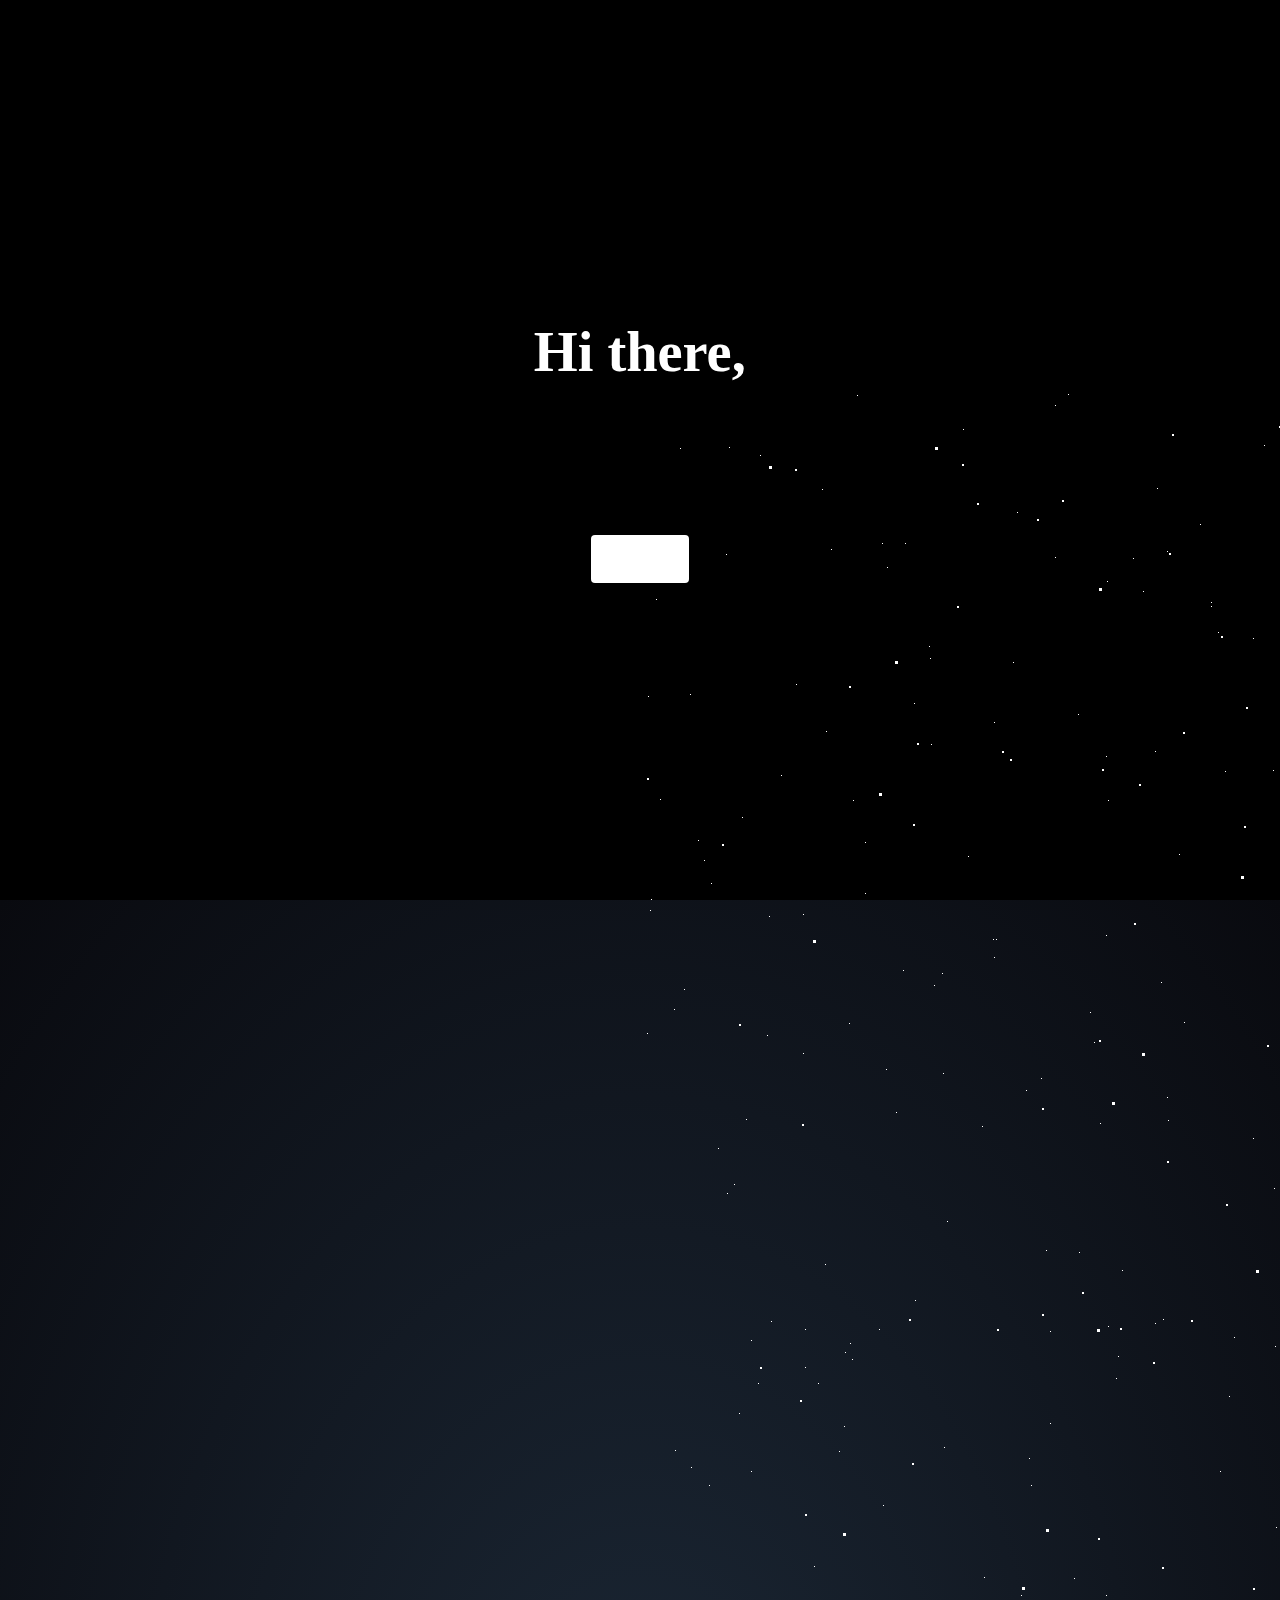
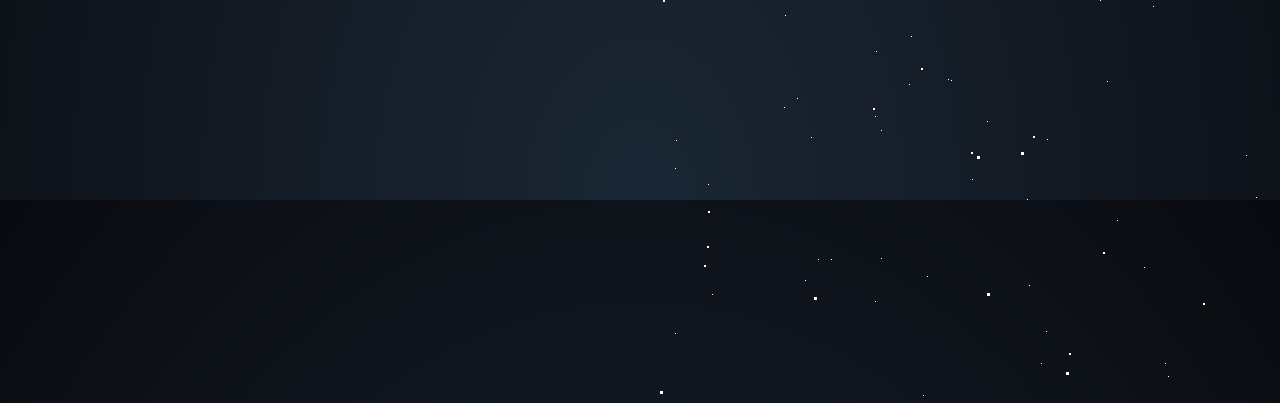
<file: index.html>
<!DOCTYPE html>
<html>
    <head> 
        <link rel ="stylesheet" type= "text/css" href="styles.css">
        <link rel ="stylesheet" href = "https://cdnjs.cloudflare.com/ajax/libs/animate.css/4.1.1/animate.min.css">
        <title>
            Mike's Website
        </title> 
        <meta charset="UTF-8">
        <meta name="description" content="All about me">
        <meta name="author" content="Mike Kim">
        <meta name="viewport" content="width=device-width, initial-scale=1.0">
    </head>
    <body>
     
        <h1> Hi there, </h1>
        <section class="wrapper">
            <div id="stars"></div>
            <div id="stars2"></div>
            <div id="stars3"></div>
        </section>
        <div>
            <span class="welcome">Welcome&nbsp</span>
            <span class="welcome">to&nbsp</span>
            <span class="welcome">my&nbsp</span>
            <span class="welcome">website</span>
        </div>

        <div class = "container" >
            <a class = "buttons" href="about.html">
                <div class = "enter-site"> Enter </div>
            </a>
        </div>
    </body>




</html>
</file>
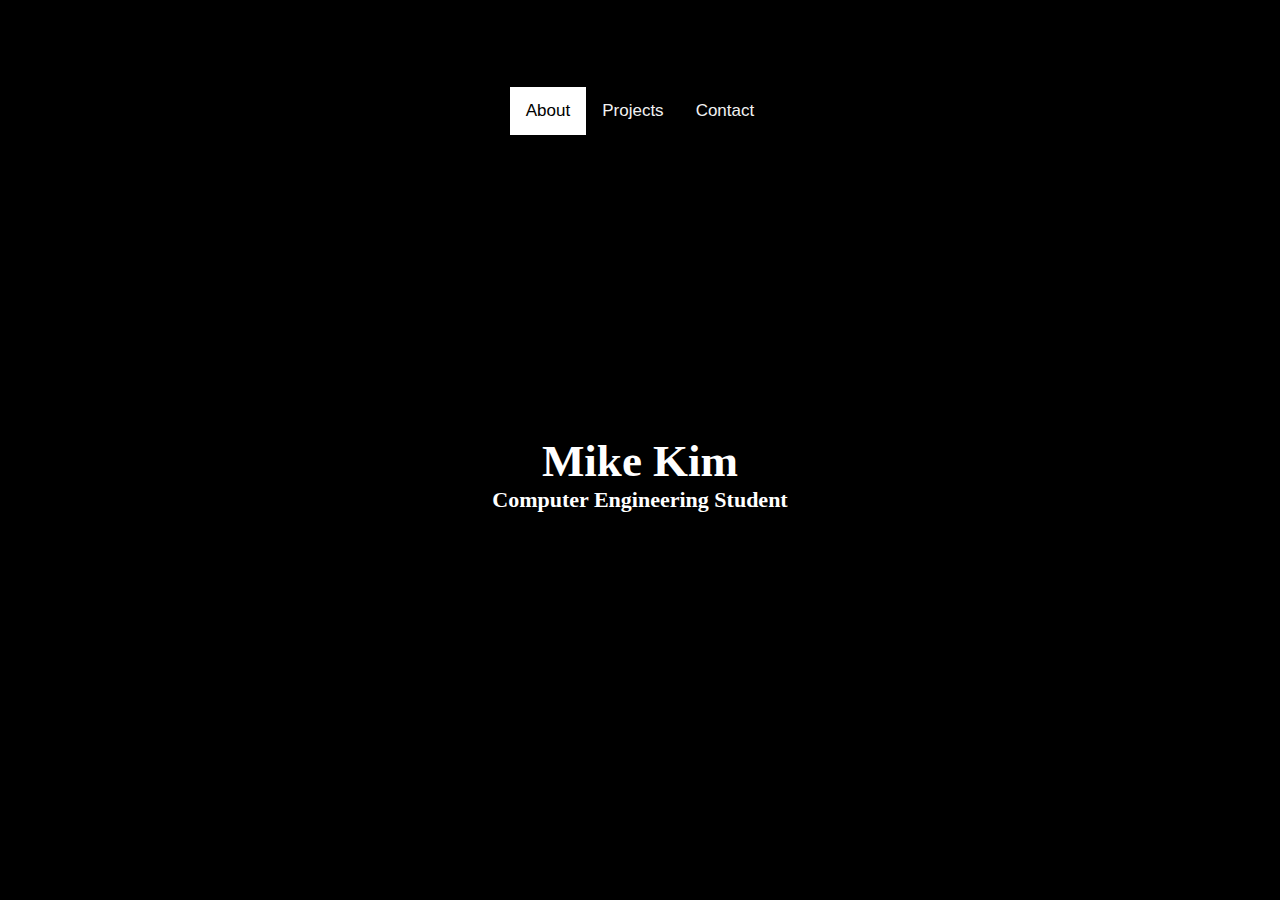
<file: about.html>
<!DOCTYPE html>
<html>
    <head> 
        <link rel ="stylesheet" type= "text/css" href="styles2.css">
        <link rel ="stylesheet" href = "https://cdnjs.cloudflare.com/ajax/libs/animate.css/4.1.1/animate.min.css">
        <title>
            Mike's Website
        </title> 
        <meta charset="UTF-8">
        <meta name="description" content="All about me">
        <meta name="author" content="Mike Kim">
        <meta name="viewport" content="width=device-width, initial-scale=1.0">
    </head>
    <body>
        <div class="topnav">
            <a class="active" href="#home">About</a>
            <a href="#contact">Projects</a>
            <a href="#contact">Contact</a>

          </div>

        <div class="container"> 
            <h1> Mike Kim </h1>
            <h2> Computer Engineering Student </h2>
            <script type="text/javascript">
                console.log('%cAbout me!', '')
            </script>
        </div>
    </body>
</html>
</file>
<file: styles.css>
@import url("https://fonts.googleapis.com/css?family=Montserrat&display=swap");

* {
  padding: 0;
  margin: 0;
}



body {
  height: 100vh;
  display: flex;
  flex-direction: column;
  justify-content: center;
  align-items: center;
  background-color: black;
}

h1 {
  font-family: "Montserrat Medium";
  max-width: 40ch;
  text-align: center;
  transform: scale(0.94);
  animation: scale 3s forwards cubic-bezier(0.5, 1, 0.89, 1);
  color: white;
  font-size: 60px;
}
@keyframes scale {
  100% {
    transform: scale(1);
  }
}

.welcome {
  display: inline-block;
  font-family: "Montserrat Medium";
  color: white;
  opacity: 0;
  filter: blur(4px);
  font-size: 36px;
  padding-left: auto;
  justify-content: space-evenly;

  text-align: center;
}

span:nth-child(1) {
  animation: fade-in 0.8s 0.1s forwards cubic-bezier(0.11, 0, 0.5, 0);
}

span:nth-child(2) {
  animation: fade-in 0.8s 0.2s forwards cubic-bezier(0.11, 0, 0.5, 0);
}

span:nth-child(3) {
  animation: fade-in 0.8s 0.3s forwards cubic-bezier(0.11, 0, 0.5, 0);
}

span:nth-child(4) {
  animation: fade-in 0.8s 0.4s forwards cubic-bezier(0.11, 0, 0.5, 0);
}

span:nth-child(5) {
    animation: fade-in 0.8s 0.5s forwards cubic-bezier(0.11, 0, 0.5, 0);
}
  
  span:nth-child(6) {
    animation: fade-in 0.8s 0.6s forwards cubic-bezier(0.11, 0, 0.5, 0);
}

.container{ 
  display: flex;
  flex-direction: row;
  justify-content: space-evenly;
  align-items: center;
  text-align: center;
}

.buttons {
/*   background-color: #ffffff;  */
  border: none;
  padding: 15px 32px;
  text-align: center;
  text-decoration: none;
  display: inline-block;
  margin-top: 100px;
  border-radius: 4px; 
  box-shadow: inset 300px 0 0 0 #ffffff;
  transition: ease-out 0.3s;
  font-size: 2rem;
  animation: backInLeft;
  animation-duration: 2s;
}

.buttons:hover{
  box-shadow: inset 300px 0 0 0 #5900ff;
}

.enter-site{
  opacity: 0;
  animation: fade-in 1.6s 0.1s forwards cubic-bezier(0.11, 0, 0.5, 0);
  color: rgb(0, 0, 0);
  font-size: 16px;
  font-family: "Montserrat Medium";
}

@keyframes fade-in {
  100% {
    opacity: 1;
    filter: blur(0);
  }
}



html {
  height: 100%;
  overflow: hidden;
  background: radial-gradient(ellipse at bottom, #1b2735 0%,#090a0f 100%);
}

#title {
  position: absolute;
  top: 50%;
  left: 0;
  right: 0;
  color: #fff;
  text-align: center;
  font-family: Lato;
  font-weight: 300;
  font-size: 50px;
  letter-spacing: 10px;
  margin-top: -60px;
  padding-left: 10px;
}

#title span {
  background: -webkit-linear-gradient(white, #38495a);
  -webkit-background-clip: text;
  -webkit-text-fill-color: transparent;
}

#stars {
  width: 1px;
  height: 1px;
  background: transparent;
  animation: animStar 50s linear infinite;
  box-shadow: 779px 1331px #fff, 324px 42px #fff, 303px 586px #fff,
  1312px 276px #fff, 451px 625px #fff, 521px 1931px #fff, 1087px 1871px #fff,
  36px 1546px #fff, 132px 934px #fff, 1698px 901px #fff, 1418px 664px #fff,
  1448px 1157px #fff, 1084px 232px #fff, 347px 1776px #fff, 1722px 243px #fff,
  1629px 835px #fff, 479px 969px #fff, 1231px 960px #fff, 586px 384px #fff,
  164px 527px #fff, 8px 646px #fff, 1150px 1126px #fff, 665px 1357px #fff,
  1556px 1982px #fff, 1260px 1961px #fff, 1675px 1741px #fff,
  1843px 1514px #fff, 718px 1628px #fff, 242px 1343px #fff, 1497px 1880px #fff,
  1364px 230px #fff, 1739px 1302px #fff, 636px 959px #fff, 304px 686px #fff,
  614px 751px #fff, 1935px 816px #fff, 1428px 60px #fff, 355px 335px #fff,
  1594px 158px #fff, 90px 60px #fff, 1553px 162px #fff, 1239px 1825px #fff,
  1945px 587px #fff, 749px 1785px #fff, 1987px 1172px #fff, 1301px 1237px #fff,
  1039px 342px #fff, 1585px 1481px #fff, 995px 1048px #fff, 524px 932px #fff,
  214px 413px #fff, 1701px 1300px #fff, 1037px 1613px #fff, 1871px 996px #fff,
  1360px 1635px #fff, 1110px 1313px #fff, 412px 1783px #fff, 1949px 177px #fff,
  903px 1854px #fff, 700px 1936px #fff, 378px 125px #fff, 308px 834px #fff,
  1118px 962px #fff, 1350px 1929px #fff, 781px 1811px #fff, 561px 137px #fff,
  757px 1148px #fff, 1670px 1979px #fff, 343px 739px #fff, 945px 795px #fff,
  576px 1903px #fff, 1078px 1436px #fff, 1583px 450px #fff, 1366px 474px #fff,
  297px 1873px #fff, 192px 162px #fff, 1624px 1633px #fff, 59px 453px #fff,
  82px 1872px #fff, 1933px 498px #fff, 1966px 1974px #fff, 1975px 1688px #fff,
  779px 314px #fff, 1858px 1543px #fff, 73px 1507px #fff, 1693px 975px #fff,
  1683px 108px #fff, 1768px 1654px #fff, 654px 14px #fff, 494px 171px #fff,
  1689px 1895px #fff, 1660px 263px #fff, 1031px 903px #fff, 1203px 1393px #fff,
  1333px 1421px #fff, 1113px 41px #fff, 1206px 1645px #fff, 1325px 1635px #fff,
  142px 388px #fff, 572px 215px #fff, 1535px 296px #fff, 1419px 407px #fff,
  1379px 1003px #fff, 329px 469px #fff, 1791px 1652px #fff, 935px 1802px #fff,
  1330px 1820px #fff, 421px 1933px #fff, 828px 365px #fff, 275px 316px #fff,
  707px 960px #fff, 1605px 1554px #fff, 625px 58px #fff, 717px 1697px #fff,
  1669px 246px #fff, 1925px 322px #fff, 1154px 1803px #fff, 1929px 295px #fff,
  1248px 240px #fff, 1045px 1755px #fff, 166px 942px #fff, 1888px 1773px #fff,
  678px 1963px #fff, 1370px 569px #fff, 1974px 1400px #fff, 1786px 460px #fff,
  51px 307px #fff, 784px 1400px #fff, 730px 1258px #fff, 1712px 393px #fff,
  416px 170px #fff, 1797px 1932px #fff, 572px 219px #fff, 1557px 1856px #fff,
  218px 8px #fff, 348px 1334px #fff, 469px 413px #fff, 385px 1738px #fff,
  1357px 1818px #fff, 240px 942px #fff, 248px 1847px #fff, 1535px 806px #fff,
  236px 1514px #fff, 1429px 1556px #fff, 73px 1633px #fff, 1398px 1121px #fff,
  671px 1301px #fff, 1404px 1663px #fff, 740px 1018px #fff, 1600px 377px #fff,
  785px 514px #fff, 112px 1084px #fff, 1915px 1887px #fff, 1463px 1848px #fff,
  687px 1115px #fff, 1268px 1768px #fff, 1729px 1425px #fff,
  1284px 1022px #fff, 801px 974px #fff, 1975px 1317px #fff, 1354px 834px #fff,
  1446px 1484px #fff, 1283px 1786px #fff, 11px 523px #fff, 1842px 236px #fff,
  1355px 654px #fff, 429px 7px #fff, 1033px 1128px #fff, 157px 297px #fff,
  545px 635px #fff, 52px 1080px #fff, 827px 1520px #fff, 1121px 490px #fff,
  9px 309px #fff, 1744px 1586px #fff, 1014px 417px #fff, 1534px 524px #fff,
  958px 552px #fff, 1403px 1496px #fff, 387px 703px #fff, 1522px 548px #fff,
  1355px 282px #fff, 1532px 601px #fff, 1838px 790px #fff, 290px 259px #fff,
  295px 598px #fff, 1601px 539px #fff, 1561px 1272px #fff, 34px 1922px #fff,
  1024px 543px #fff, 467px 369px #fff, 722px 333px #fff, 1976px 1255px #fff,
  766px 983px #fff, 1582px 1285px #fff, 12px 512px #fff, 617px 1410px #fff,
  682px 577px #fff, 1334px 1438px #fff, 439px 327px #fff, 1617px 1661px #fff,
  673px 129px #fff, 794px 941px #fff, 1386px 1902px #fff, 37px 1353px #fff,
  1467px 1353px #fff, 416px 18px #fff, 187px 344px #fff, 200px 1898px #fff,
  1491px 1619px #fff, 811px 347px #fff, 924px 1827px #fff, 945px 217px #fff,
  1735px 1228px #fff, 379px 1890px #fff, 79px 761px #fff, 825px 1837px #fff,
  1980px 1558px #fff, 1308px 1573px #fff, 1488px 1726px #fff,
  382px 1208px #fff, 522px 595px #fff, 1277px 1898px #fff, 354px 552px #fff,
  161px 1784px #fff, 614px 251px #fff, 526px 1576px #fff, 17px 212px #fff,
  179px 996px #fff, 467px 1208px #fff, 1944px 1838px #fff, 1140px 1093px #fff,
  858px 1007px #fff, 200px 1064px #fff, 423px 1964px #fff, 1945px 439px #fff,
  1377px 689px #fff, 1120px 1437px #fff, 1876px 668px #fff, 907px 1324px #fff,
  343px 1976px #fff, 1816px 1501px #fff, 1849px 177px #fff, 647px 91px #fff,
  1984px 1012px #fff, 1336px 1300px #fff, 128px 648px #fff, 305px 1060px #fff,
  1324px 826px #fff, 1263px 1314px #fff, 1801px 629px #fff, 1614px 1555px #fff,
  1634px 90px #fff, 1603px 452px #fff, 891px 1984px #fff, 1556px 1906px #fff,
  121px 68px #fff, 1676px 1714px #fff, 516px 936px #fff, 1947px 1492px #fff,
  1455px 1519px #fff, 45px 602px #fff, 205px 1039px #fff, 793px 172px #fff,
  1562px 1739px #fff, 1056px 110px #fff, 1512px 379px #fff, 1795px 1621px #fff,
  1848px 607px #fff, 262px 1719px #fff, 477px 991px #fff, 483px 883px #fff,
  1239px 1197px #fff, 1496px 647px #fff, 1649px 25px #fff, 1491px 1946px #fff,
  119px 996px #fff, 179px 1472px #fff, 1341px 808px #fff, 1565px 1700px #fff,
  407px 1544px #fff, 1754px 357px #fff, 1288px 981px #fff, 902px 1997px #fff,
  1755px 1668px #fff, 186px 877px #fff, 1202px 1882px #fff, 461px 1213px #fff,
  1400px 748px #fff, 1969px 1899px #fff, 809px 522px #fff, 514px 1219px #fff,
  374px 275px #fff, 938px 1973px #fff, 357px 552px #fff, 144px 1722px #fff,
  1572px 912px #fff, 402px 1858px #fff, 1544px 1195px #fff, 667px 1257px #fff,
  727px 1496px #fff, 993px 232px #fff, 1772px 313px #fff, 1040px 1590px #fff,
  1204px 1973px #fff, 1268px 79px #fff, 1555px 1048px #fff, 986px 1707px #fff,
  978px 1710px #fff, 713px 360px #fff, 407px 863px #fff, 461px 736px #fff,
  284px 1608px #fff, 103px 430px #fff, 1283px 1319px #fff, 977px 1186px #fff,
  1966px 1516px #fff, 1287px 1129px #fff, 70px 1098px #fff, 1189px 889px #fff,
  1126px 1734px #fff, 309px 1292px #fff, 879px 764px #fff, 65px 473px #fff,
  1003px 1959px #fff, 658px 791px #fff, 402px 1576px #fff, 35px 622px #fff,
  529px 1589px #fff, 164px 666px #fff, 1876px 1290px #fff, 1541px 526px #fff,
  270px 1297px #fff, 440px 865px #fff, 1500px 802px #fff, 182px 1754px #fff,
  1264px 892px #fff, 272px 1249px #fff, 1289px 1535px #fff, 190px 1646px #fff,
  955px 242px #fff, 1456px 1597px #fff, 1727px 1983px #fff, 635px 801px #fff,
  226px 455px #fff, 1396px 1710px #fff, 849px 1863px #fff, 237px 1264px #fff,
  839px 140px #fff, 1122px 735px #fff, 1280px 15px #fff, 1318px 242px #fff,
  1819px 1148px #fff, 333px 1392px #fff, 1949px 553px #fff, 1878px 1332px #fff,
  467px 548px #fff, 1812px 1082px #fff, 1067px 193px #fff, 243px 156px #fff,
  483px 1616px #fff, 1714px 933px #fff, 759px 1800px #fff, 1822px 995px #fff,
  1877px 572px #fff, 581px 1084px #fff, 107px 732px #fff, 642px 1837px #fff,
  166px 1493px #fff, 1555px 198px #fff, 819px 307px #fff, 947px 345px #fff,
  827px 224px #fff, 927px 1394px #fff, 540px 467px #fff, 1093px 405px #fff,
  1140px 927px #fff, 130px 529px #fff, 33px 1980px #fff, 1147px 1663px #fff,
  1616px 1436px #fff, 528px 710px #fff, 798px 1100px #fff, 505px 1480px #fff,
  899px 641px #fff, 1909px 1949px #fff, 1311px 964px #fff, 979px 1301px #fff,
  1393px 969px #fff, 1793px 1886px #fff, 292px 357px #fff, 1196px 1718px #fff,
  1290px 1994px #fff, 537px 1973px #fff, 1181px 1674px #fff,
  1740px 1566px #fff, 1307px 265px #fff, 922px 522px #fff, 1892px 472px #fff,
  384px 1746px #fff, 392px 1098px #fff, 647px 548px #fff, 390px 1498px #fff,
  1246px 138px #fff, 730px 876px #fff, 192px 1472px #fff, 1790px 1789px #fff,
  928px 311px #fff, 1253px 1647px #fff, 747px 1921px #fff, 1561px 1025px #fff,
  1533px 1292px #fff, 1985px 195px #fff, 728px 729px #fff, 1712px 1936px #fff,
  512px 1717px #fff, 1528px 483px #fff, 313px 1642px #fff, 281px 1849px #fff,
  1212px 799px #fff, 435px 1191px #fff, 1422px 611px #fff, 1718px 1964px #fff,
  411px 944px #fff, 210px 636px #fff, 1502px 1295px #fff, 1434px 349px #fff,
  769px 60px #fff, 747px 1053px #fff, 789px 504px #fff, 1436px 1264px #fff,
  1893px 1225px #fff, 1394px 1788px #fff, 1108px 1317px #fff,
  1673px 1395px #fff, 854px 1010px #fff, 1705px 80px #fff, 1858px 148px #fff,
  1729px 344px #fff, 1388px 664px #fff, 895px 406px #fff, 1479px 157px #fff,
  1441px 1157px #fff, 552px 1900px #fff, 516px 364px #fff, 1647px 189px #fff,
  1427px 1071px #fff, 785px 729px #fff, 1080px 1710px #fff, 504px 204px #fff,
  1177px 1622px #fff, 657px 34px #fff, 1296px 1099px #fff, 248px 180px #fff,
  1212px 1568px #fff, 667px 1562px #fff, 695px 841px #fff, 1608px 1247px #fff,
  751px 882px #fff, 87px 167px #fff, 607px 1368px #fff, 1363px 1203px #fff,
  1836px 317px #fff, 1668px 1703px #fff, 830px 1154px #fff, 1721px 1398px #fff,
  1601px 1280px #fff, 976px 874px #fff, 1743px 254px #fff, 1020px 1815px #fff,
  1670px 1766px #fff, 1890px 735px #fff, 1379px 136px #fff, 1864px 695px #fff,
  206px 965px #fff, 1404px 1932px #fff, 1923px 1360px #fff, 247px 682px #fff,
  519px 1708px #fff, 645px 750px #fff, 1164px 1204px #fff, 834px 323px #fff,
  172px 1350px #fff, 213px 972px #fff, 1837px 190px #fff, 285px 1806px #fff,
  1047px 1299px #fff, 1548px 825px #fff, 1730px 324px #fff, 1346px 1909px #fff,
  772px 270px #fff, 345px 1190px #fff, 478px 1433px #fff, 1479px 25px #fff,
  1994px 1830px #fff, 1744px 732px #fff, 20px 1635px #fff, 690px 1795px #fff,
  1594px 569px #fff, 579px 245px #fff, 1398px 733px #fff, 408px 1352px #fff,
  1774px 120px #fff, 1152px 1370px #fff, 1698px 1810px #fff, 710px 1450px #fff,
  665px 286px #fff, 493px 1720px #fff, 786px 5px #fff, 637px 1140px #fff,
  764px 324px #fff, 927px 310px #fff, 938px 1424px #fff, 1884px 744px #fff,
  913px 462px #fff, 1831px 1936px #fff, 1527px 249px #fff, 36px 1381px #fff,
  1597px 581px #fff, 1530px 355px #fff, 949px 459px #fff, 799px 828px #fff,
  242px 1471px #fff, 654px 797px #fff, 796px 594px #fff, 1365px 678px #fff,
  752px 23px #fff, 1630px 541px #fff, 982px 72px #fff, 1733px 1831px #fff,
  21px 412px #fff, 775px 998px #fff, 335px 1945px #fff, 264px 583px #fff,
  158px 1311px #fff, 528px 164px #fff, 1978px 574px #fff, 717px 1203px #fff,
  734px 1591px #fff, 1555px 820px #fff, 16px 1943px #fff, 1625px 1177px #fff,
  1236px 690px #fff, 1585px 1590px #fff, 1737px 1728px #fff, 721px 698px #fff,
  1804px 1186px #fff, 166px 980px #fff, 1850px 230px #fff, 330px 1712px #fff,
  95px 797px #fff, 1948px 1078px #fff, 469px 939px #fff, 1269px 1899px #fff,
  955px 1220px #fff, 1137px 1075px #fff, 312px 1293px #fff, 986px 1762px #fff,
  1103px 1238px #fff, 428px 1993px #fff, 355px 570px #fff, 977px 1836px #fff,
  1395px 1092px #fff, 276px 913px #fff, 1743px 656px #fff, 773px 502px #fff,
  1686px 1322px #fff, 1516px 1945px #fff, 1334px 501px #fff, 266px 156px #fff,
  455px 655px #fff, 798px 72px #fff, 1059px 1259px #fff, 1402px 1687px #fff,
  236px 1329px #fff, 1455px 786px #fff, 146px 1228px #fff, 1851px 823px #fff,
  1062px 100px #fff, 1220px 953px #fff, 20px 1826px #fff, 36px 1063px #fff,
  1525px 338px #fff, 790px 1521px #fff, 741px 1099px #fff, 288px 1489px #fff,
  700px 1060px #fff, 390px 1071px #fff, 411px 1036px #fff, 1853px 1072px #fff,
  1446px 1085px #fff, 1164px 874px #fff, 924px 925px #fff, 291px 271px #fff,
  1257px 1964px #fff, 1580px 1352px #fff, 1507px 1216px #fff, 211px 956px #fff,
  985px 1195px #fff, 975px 1640px #fff, 518px 101px #fff, 663px 1395px #fff,
  914px 532px #fff, 145px 1320px #fff, 69px 1397px #fff, 982px 523px #fff,
  257px 725px #fff, 1599px 831px #fff, 1636px 1513px #fff, 1250px 1158px #fff,
  1132px 604px #fff, 183px 102px #fff, 1057px 318px #fff, 1247px 1835px #fff,
  1983px 1110px #fff, 1077px 1455px #fff, 921px 1770px #fff, 806px 1350px #fff,
  1938px 1992px #fff, 855px 1260px #fff, 902px 1345px #fff, 658px 1908px #fff,
  1845px 679px #fff, 712px 1482px #fff, 595px 950px #fff, 1784px 1992px #fff,
  1847px 1785px #fff, 691px 1004px #fff, 175px 1179px #fff, 1666px 1911px #fff,
  41px 61px #fff, 971px 1080px #fff, 1830px 1450px #fff, 1351px 1518px #fff,
  1257px 99px #fff, 1395px 1498px #fff, 1117px 252px #fff, 1779px 597px #fff,
  1346px 729px #fff, 1108px 1144px #fff, 402px 691px #fff, 72px 496px #fff,
  1673px 1604px #fff, 1497px 974px #fff, 1865px 1664px #fff, 88px 806px #fff,
  918px 77px #fff, 244px 1118px #fff, 256px 1820px #fff, 1851px 1840px #fff,
  605px 1851px #fff, 634px 383px #fff, 865px 37px #fff, 943px 1024px #fff,
  1951px 177px #fff, 1097px 523px #fff, 985px 1700px #fff, 1243px 122px #fff,
  768px 1070px #fff, 468px 194px #fff, 320px 1867px #fff, 1850px 185px #fff,
  380px 1616px #fff, 468px 1294px #fff, 1122px 1743px #fff, 884px 299px #fff,
  1300px 1917px #fff, 1860px 396px #fff, 1270px 990px #fff, 529px 733px #fff,
  1975px 1347px #fff, 1885px 685px #fff, 226px 506px #fff, 651px 878px #fff,
  1323px 680px #fff, 1284px 680px #fff, 238px 1967px #fff, 911px 174px #fff,
  1111px 521px #fff, 1150px 85px #fff, 794px 502px #fff, 484px 1856px #fff,
  1809px 368px #fff, 112px 953px #fff, 590px 1009px #fff, 1655px 311px #fff,
  100px 1026px #fff, 1803px 352px #fff, 865px 306px #fff, 1077px 1019px #fff,
  1335px 872px #fff, 1647px 1298px #fff, 1233px 1387px #fff, 698px 1036px #fff,
  659px 1860px #fff, 388px 1412px #fff, 1212px 458px #fff, 755px 1468px #fff,
  696px 1654px #fff, 1144px 60px #fff;
}

#stars:after {
  content: '';
  position: absolute;
  top: 2000px;
  width: 1px;
  height: 1px;
  background: transparent;
  box-shadow: 779px 1331px #fff, 324px 42px #fff, 303px 586px #fff,
  1312px 276px #fff, 451px 625px #fff, 521px 1931px #fff, 1087px 1871px #fff,
  36px 1546px #fff, 132px 934px #fff, 1698px 901px #fff, 1418px 664px #fff,
  1448px 1157px #fff, 1084px 232px #fff, 347px 1776px #fff, 1722px 243px #fff,
  1629px 835px #fff, 479px 969px #fff, 1231px 960px #fff, 586px 384px #fff,
  164px 527px #fff, 8px 646px #fff, 1150px 1126px #fff, 665px 1357px #fff,
  1556px 1982px #fff, 1260px 1961px #fff, 1675px 1741px #fff,
  1843px 1514px #fff, 718px 1628px #fff, 242px 1343px #fff, 1497px 1880px #fff,
  1364px 230px #fff, 1739px 1302px #fff, 636px 959px #fff, 304px 686px #fff,
  614px 751px #fff, 1935px 816px #fff, 1428px 60px #fff, 355px 335px #fff,
  1594px 158px #fff, 90px 60px #fff, 1553px 162px #fff, 1239px 1825px #fff,
  1945px 587px #fff, 749px 1785px #fff, 1987px 1172px #fff, 1301px 1237px #fff,
  1039px 342px #fff, 1585px 1481px #fff, 995px 1048px #fff, 524px 932px #fff,
  214px 413px #fff, 1701px 1300px #fff, 1037px 1613px #fff, 1871px 996px #fff,
  1360px 1635px #fff, 1110px 1313px #fff, 412px 1783px #fff, 1949px 177px #fff,
  903px 1854px #fff, 700px 1936px #fff, 378px 125px #fff, 308px 834px #fff,
  1118px 962px #fff, 1350px 1929px #fff, 781px 1811px #fff, 561px 137px #fff,
  757px 1148px #fff, 1670px 1979px #fff, 343px 739px #fff, 945px 795px #fff,
  576px 1903px #fff, 1078px 1436px #fff, 1583px 450px #fff, 1366px 474px #fff,
  297px 1873px #fff, 192px 162px #fff, 1624px 1633px #fff, 59px 453px #fff,
  82px 1872px #fff, 1933px 498px #fff, 1966px 1974px #fff, 1975px 1688px #fff,
  779px 314px #fff, 1858px 1543px #fff, 73px 1507px #fff, 1693px 975px #fff,
  1683px 108px #fff, 1768px 1654px #fff, 654px 14px #fff, 494px 171px #fff,
  1689px 1895px #fff, 1660px 263px #fff, 1031px 903px #fff, 1203px 1393px #fff,
  1333px 1421px #fff, 1113px 41px #fff, 1206px 1645px #fff, 1325px 1635px #fff,
  142px 388px #fff, 572px 215px #fff, 1535px 296px #fff, 1419px 407px #fff,
  1379px 1003px #fff, 329px 469px #fff, 1791px 1652px #fff, 935px 1802px #fff,
  1330px 1820px #fff, 421px 1933px #fff, 828px 365px #fff, 275px 316px #fff,
  707px 960px #fff, 1605px 1554px #fff, 625px 58px #fff, 717px 1697px #fff,
  1669px 246px #fff, 1925px 322px #fff, 1154px 1803px #fff, 1929px 295px #fff,
  1248px 240px #fff, 1045px 1755px #fff, 166px 942px #fff, 1888px 1773px #fff,
  678px 1963px #fff, 1370px 569px #fff, 1974px 1400px #fff, 1786px 460px #fff,
  51px 307px #fff, 784px 1400px #fff, 730px 1258px #fff, 1712px 393px #fff,
  416px 170px #fff, 1797px 1932px #fff, 572px 219px #fff, 1557px 1856px #fff,
  218px 8px #fff, 348px 1334px #fff, 469px 413px #fff, 385px 1738px #fff,
  1357px 1818px #fff, 240px 942px #fff, 248px 1847px #fff, 1535px 806px #fff,
  236px 1514px #fff, 1429px 1556px #fff, 73px 1633px #fff, 1398px 1121px #fff,
  671px 1301px #fff, 1404px 1663px #fff, 740px 1018px #fff, 1600px 377px #fff,
  785px 514px #fff, 112px 1084px #fff, 1915px 1887px #fff, 1463px 1848px #fff,
  687px 1115px #fff, 1268px 1768px #fff, 1729px 1425px #fff,
  1284px 1022px #fff, 801px 974px #fff, 1975px 1317px #fff, 1354px 834px #fff,
  1446px 1484px #fff, 1283px 1786px #fff, 11px 523px #fff, 1842px 236px #fff,
  1355px 654px #fff, 429px 7px #fff, 1033px 1128px #fff, 157px 297px #fff,
  545px 635px #fff, 52px 1080px #fff, 827px 1520px #fff, 1121px 490px #fff,
  9px 309px #fff, 1744px 1586px #fff, 1014px 417px #fff, 1534px 524px #fff,
  958px 552px #fff, 1403px 1496px #fff, 387px 703px #fff, 1522px 548px #fff,
  1355px 282px #fff, 1532px 601px #fff, 1838px 790px #fff, 290px 259px #fff,
  295px 598px #fff, 1601px 539px #fff, 1561px 1272px #fff, 34px 1922px #fff,
  1024px 543px #fff, 467px 369px #fff, 722px 333px #fff, 1976px 1255px #fff,
  766px 983px #fff, 1582px 1285px #fff, 12px 512px #fff, 617px 1410px #fff,
  682px 577px #fff, 1334px 1438px #fff, 439px 327px #fff, 1617px 1661px #fff,
  673px 129px #fff, 794px 941px #fff, 1386px 1902px #fff, 37px 1353px #fff,
  1467px 1353px #fff, 416px 18px #fff, 187px 344px #fff, 200px 1898px #fff,
  1491px 1619px #fff, 811px 347px #fff, 924px 1827px #fff, 945px 217px #fff,
  1735px 1228px #fff, 379px 1890px #fff, 79px 761px #fff, 825px 1837px #fff,
  1980px 1558px #fff, 1308px 1573px #fff, 1488px 1726px #fff,
  382px 1208px #fff, 522px 595px #fff, 1277px 1898px #fff, 354px 552px #fff,
  161px 1784px #fff, 614px 251px #fff, 526px 1576px #fff, 17px 212px #fff,
  179px 996px #fff, 467px 1208px #fff, 1944px 1838px #fff, 1140px 1093px #fff,
  858px 1007px #fff, 200px 1064px #fff, 423px 1964px #fff, 1945px 439px #fff,
  1377px 689px #fff, 1120px 1437px #fff, 1876px 668px #fff, 907px 1324px #fff,
  343px 1976px #fff, 1816px 1501px #fff, 1849px 177px #fff, 647px 91px #fff,
  1984px 1012px #fff, 1336px 1300px #fff, 128px 648px #fff, 305px 1060px #fff,
  1324px 826px #fff, 1263px 1314px #fff, 1801px 629px #fff, 1614px 1555px #fff,
  1634px 90px #fff, 1603px 452px #fff, 891px 1984px #fff, 1556px 1906px #fff,
  121px 68px #fff, 1676px 1714px #fff, 516px 936px #fff, 1947px 1492px #fff,
  1455px 1519px #fff, 45px 602px #fff, 205px 1039px #fff, 793px 172px #fff,
  1562px 1739px #fff, 1056px 110px #fff, 1512px 379px #fff, 1795px 1621px #fff,
  1848px 607px #fff, 262px 1719px #fff, 477px 991px #fff, 483px 883px #fff,
  1239px 1197px #fff, 1496px 647px #fff, 1649px 25px #fff, 1491px 1946px #fff,
  119px 996px #fff, 179px 1472px #fff, 1341px 808px #fff, 1565px 1700px #fff,
  407px 1544px #fff, 1754px 357px #fff, 1288px 981px #fff, 902px 1997px #fff,
  1755px 1668px #fff, 186px 877px #fff, 1202px 1882px #fff, 461px 1213px #fff,
  1400px 748px #fff, 1969px 1899px #fff, 809px 522px #fff, 514px 1219px #fff,
  374px 275px #fff, 938px 1973px #fff, 357px 552px #fff, 144px 1722px #fff,
  1572px 912px #fff, 402px 1858px #fff, 1544px 1195px #fff, 667px 1257px #fff,
  727px 1496px #fff, 993px 232px #fff, 1772px 313px #fff, 1040px 1590px #fff,
  1204px 1973px #fff, 1268px 79px #fff, 1555px 1048px #fff, 986px 1707px #fff,
  978px 1710px #fff, 713px 360px #fff, 407px 863px #fff, 461px 736px #fff,
  284px 1608px #fff, 103px 430px #fff, 1283px 1319px #fff, 977px 1186px #fff,
  1966px 1516px #fff, 1287px 1129px #fff, 70px 1098px #fff, 1189px 889px #fff,
  1126px 1734px #fff, 309px 1292px #fff, 879px 764px #fff, 65px 473px #fff,
  1003px 1959px #fff, 658px 791px #fff, 402px 1576px #fff, 35px 622px #fff,
  529px 1589px #fff, 164px 666px #fff, 1876px 1290px #fff, 1541px 526px #fff,
  270px 1297px #fff, 440px 865px #fff, 1500px 802px #fff, 182px 1754px #fff,
  1264px 892px #fff, 272px 1249px #fff, 1289px 1535px #fff, 190px 1646px #fff,
  955px 242px #fff, 1456px 1597px #fff, 1727px 1983px #fff, 635px 801px #fff,
  226px 455px #fff, 1396px 1710px #fff, 849px 1863px #fff, 237px 1264px #fff,
  839px 140px #fff, 1122px 735px #fff, 1280px 15px #fff, 1318px 242px #fff,
  1819px 1148px #fff, 333px 1392px #fff, 1949px 553px #fff, 1878px 1332px #fff,
  467px 548px #fff, 1812px 1082px #fff, 1067px 193px #fff, 243px 156px #fff,
  483px 1616px #fff, 1714px 933px #fff, 759px 1800px #fff, 1822px 995px #fff,
  1877px 572px #fff, 581px 1084px #fff, 107px 732px #fff, 642px 1837px #fff,
  166px 1493px #fff, 1555px 198px #fff, 819px 307px #fff, 947px 345px #fff,
  827px 224px #fff, 927px 1394px #fff, 540px 467px #fff, 1093px 405px #fff,
  1140px 927px #fff, 130px 529px #fff, 33px 1980px #fff, 1147px 1663px #fff,
  1616px 1436px #fff, 528px 710px #fff, 798px 1100px #fff, 505px 1480px #fff,
  899px 641px #fff, 1909px 1949px #fff, 1311px 964px #fff, 979px 1301px #fff,
  1393px 969px #fff, 1793px 1886px #fff, 292px 357px #fff, 1196px 1718px #fff,
  1290px 1994px #fff, 537px 1973px #fff, 1181px 1674px #fff,
  1740px 1566px #fff, 1307px 265px #fff, 922px 522px #fff, 1892px 472px #fff,
  384px 1746px #fff, 392px 1098px #fff, 647px 548px #fff, 390px 1498px #fff,
  1246px 138px #fff, 730px 876px #fff, 192px 1472px #fff, 1790px 1789px #fff,
  928px 311px #fff, 1253px 1647px #fff, 747px 1921px #fff, 1561px 1025px #fff,
  1533px 1292px #fff, 1985px 195px #fff, 728px 729px #fff, 1712px 1936px #fff,
  512px 1717px #fff, 1528px 483px #fff, 313px 1642px #fff, 281px 1849px #fff,
  1212px 799px #fff, 435px 1191px #fff, 1422px 611px #fff, 1718px 1964px #fff,
  411px 944px #fff, 210px 636px #fff, 1502px 1295px #fff, 1434px 349px #fff,
  769px 60px #fff, 747px 1053px #fff, 789px 504px #fff, 1436px 1264px #fff,
  1893px 1225px #fff, 1394px 1788px #fff, 1108px 1317px #fff,
  1673px 1395px #fff, 854px 1010px #fff, 1705px 80px #fff, 1858px 148px #fff,
  1729px 344px #fff, 1388px 664px #fff, 895px 406px #fff, 1479px 157px #fff,
  1441px 1157px #fff, 552px 1900px #fff, 516px 364px #fff, 1647px 189px #fff,
  1427px 1071px #fff, 785px 729px #fff, 1080px 1710px #fff, 504px 204px #fff,
  1177px 1622px #fff, 657px 34px #fff, 1296px 1099px #fff, 248px 180px #fff,
  1212px 1568px #fff, 667px 1562px #fff, 695px 841px #fff, 1608px 1247px #fff,
  751px 882px #fff, 87px 167px #fff, 607px 1368px #fff, 1363px 1203px #fff,
  1836px 317px #fff, 1668px 1703px #fff, 830px 1154px #fff, 1721px 1398px #fff,
  1601px 1280px #fff, 976px 874px #fff, 1743px 254px #fff, 1020px 1815px #fff,
  1670px 1766px #fff, 1890px 735px #fff, 1379px 136px #fff, 1864px 695px #fff,
  206px 965px #fff, 1404px 1932px #fff, 1923px 1360px #fff, 247px 682px #fff,
  519px 1708px #fff, 645px 750px #fff, 1164px 1204px #fff, 834px 323px #fff,
  172px 1350px #fff, 213px 972px #fff, 1837px 190px #fff, 285px 1806px #fff,
  1047px 1299px #fff, 1548px 825px #fff, 1730px 324px #fff, 1346px 1909px #fff,
  772px 270px #fff, 345px 1190px #fff, 478px 1433px #fff, 1479px 25px #fff,
  1994px 1830px #fff, 1744px 732px #fff, 20px 1635px #fff, 690px 1795px #fff,
  1594px 569px #fff, 579px 245px #fff, 1398px 733px #fff, 408px 1352px #fff,
  1774px 120px #fff, 1152px 1370px #fff, 1698px 1810px #fff, 710px 1450px #fff,
  665px 286px #fff, 493px 1720px #fff, 786px 5px #fff, 637px 1140px #fff,
  764px 324px #fff, 927px 310px #fff, 938px 1424px #fff, 1884px 744px #fff,
  913px 462px #fff, 1831px 1936px #fff, 1527px 249px #fff, 36px 1381px #fff,
  1597px 581px #fff, 1530px 355px #fff, 949px 459px #fff, 799px 828px #fff,
  242px 1471px #fff, 654px 797px #fff, 796px 594px #fff, 1365px 678px #fff,
  752px 23px #fff, 1630px 541px #fff, 982px 72px #fff, 1733px 1831px #fff,
  21px 412px #fff, 775px 998px #fff, 335px 1945px #fff, 264px 583px #fff,
  158px 1311px #fff, 528px 164px #fff, 1978px 574px #fff, 717px 1203px #fff,
  734px 1591px #fff, 1555px 820px #fff, 16px 1943px #fff, 1625px 1177px #fff,
  1236px 690px #fff, 1585px 1590px #fff, 1737px 1728px #fff, 721px 698px #fff,
  1804px 1186px #fff, 166px 980px #fff, 1850px 230px #fff, 330px 1712px #fff,
  95px 797px #fff, 1948px 1078px #fff, 469px 939px #fff, 1269px 1899px #fff,
  955px 1220px #fff, 1137px 1075px #fff, 312px 1293px #fff, 986px 1762px #fff,
  1103px 1238px #fff, 428px 1993px #fff, 355px 570px #fff, 977px 1836px #fff,
  1395px 1092px #fff, 276px 913px #fff, 1743px 656px #fff, 773px 502px #fff,
  1686px 1322px #fff, 1516px 1945px #fff, 1334px 501px #fff, 266px 156px #fff,
  455px 655px #fff, 798px 72px #fff, 1059px 1259px #fff, 1402px 1687px #fff,
  236px 1329px #fff, 1455px 786px #fff, 146px 1228px #fff, 1851px 823px #fff,
  1062px 100px #fff, 1220px 953px #fff, 20px 1826px #fff, 36px 1063px #fff,
  1525px 338px #fff, 790px 1521px #fff, 741px 1099px #fff, 288px 1489px #fff,
  700px 1060px #fff, 390px 1071px #fff, 411px 1036px #fff, 1853px 1072px #fff,
  1446px 1085px #fff, 1164px 874px #fff, 924px 925px #fff, 291px 271px #fff,
  1257px 1964px #fff, 1580px 1352px #fff, 1507px 1216px #fff, 211px 956px #fff,
  985px 1195px #fff, 975px 1640px #fff, 518px 101px #fff, 663px 1395px #fff,
  914px 532px #fff, 145px 1320px #fff, 69px 1397px #fff, 982px 523px #fff,
  257px 725px #fff, 1599px 831px #fff, 1636px 1513px #fff, 1250px 1158px #fff,
  1132px 604px #fff, 183px 102px #fff, 1057px 318px #fff, 1247px 1835px #fff,
  1983px 1110px #fff, 1077px 1455px #fff, 921px 1770px #fff, 806px 1350px #fff,
  1938px 1992px #fff, 855px 1260px #fff, 902px 1345px #fff, 658px 1908px #fff,
  1845px 679px #fff, 712px 1482px #fff, 595px 950px #fff, 1784px 1992px #fff,
  1847px 1785px #fff, 691px 1004px #fff, 175px 1179px #fff, 1666px 1911px #fff,
  41px 61px #fff, 971px 1080px #fff, 1830px 1450px #fff, 1351px 1518px #fff,
  1257px 99px #fff, 1395px 1498px #fff, 1117px 252px #fff, 1779px 597px #fff,
  1346px 729px #fff, 1108px 1144px #fff, 402px 691px #fff, 72px 496px #fff,
  1673px 1604px #fff, 1497px 974px #fff, 1865px 1664px #fff, 88px 806px #fff,
  918px 77px #fff, 244px 1118px #fff, 256px 1820px #fff, 1851px 1840px #fff,
  605px 1851px #fff, 634px 383px #fff, 865px 37px #fff, 943px 1024px #fff,
  1951px 177px #fff, 1097px 523px #fff, 985px 1700px #fff, 1243px 122px #fff,
  768px 1070px #fff, 468px 194px #fff, 320px 1867px #fff, 1850px 185px #fff,
  380px 1616px #fff, 468px 1294px #fff, 1122px 1743px #fff, 884px 299px #fff,
  1300px 1917px #fff, 1860px 396px #fff, 1270px 990px #fff, 529px 733px #fff,
  1975px 1347px #fff, 1885px 685px #fff, 226px 506px #fff, 651px 878px #fff,
  1323px 680px #fff, 1284px 680px #fff, 238px 1967px #fff, 911px 174px #fff,
  1111px 521px #fff, 1150px 85px #fff, 794px 502px #fff, 484px 1856px #fff,
  1809px 368px #fff, 112px 953px #fff, 590px 1009px #fff, 1655px 311px #fff,
  100px 1026px #fff, 1803px 352px #fff, 865px 306px #fff, 1077px 1019px #fff,
  1335px 872px #fff, 1647px 1298px #fff, 1233px 1387px #fff, 698px 1036px #fff,
  659px 1860px #fff, 388px 1412px #fff, 1212px 458px #fff, 755px 1468px #fff,
  696px 1654px #fff, 1144px 60px #fff;
}

#stars2 {
  width: 2px;
  height: 2px;
  background: transparent;
  animation: animStar 100s linear infinite;
  box-shadow: 1448px 320px #fff, 1775px 1663px #fff, 332px 1364px #fff,
  878px 340px #fff, 569px 1832px #fff, 1422px 1684px #fff, 1946px 1907px #fff,
  121px 979px #fff, 1044px 1069px #fff, 463px 381px #fff, 423px 112px #fff,
  523px 1179px #fff, 779px 654px #fff, 1398px 694px #fff, 1085px 1464px #fff,
  1599px 1869px #fff, 801px 1882px #fff, 779px 1231px #fff, 552px 932px #fff,
  1057px 1196px #fff, 282px 1280px #fff, 496px 1986px #fff, 1833px 1120px #fff,
  1802px 1293px #fff, 6px 1696px #fff, 412px 1902px #fff, 605px 438px #fff,
  24px 1212px #fff, 234px 1320px #fff, 544px 344px #fff, 1107px 170px #fff,
  1603px 196px #fff, 905px 648px #fff, 68px 1458px #fff, 649px 1969px #fff,
  744px 675px #fff, 1127px 478px #fff, 714px 1814px #fff, 1486px 526px #fff,
  270px 1636px #fff, 1931px 149px #fff, 1807px 378px #fff, 8px 390px #fff,
  1415px 699px #fff, 1473px 1211px #fff, 1590px 141px #fff, 270px 1705px #fff,
  69px 1423px #fff, 1108px 1053px #fff, 1946px 128px #fff, 371px 371px #fff,
  1490px 220px #fff, 357px 1885px #fff, 363px 363px #fff, 1896px 1256px #fff,
  1979px 1050px #fff, 947px 1342px #fff, 1754px 242px #fff, 514px 974px #fff,
  65px 1477px #fff, 1840px 547px #fff, 950px 695px #fff, 459px 1150px #fff,
  1124px 1502px #fff, 481px 940px #fff, 680px 839px #fff, 797px 1169px #fff,
  1977px 1491px #fff, 734px 1724px #fff, 210px 298px #fff, 816px 628px #fff,
  686px 770px #fff, 1721px 267px #fff, 1663px 511px #fff, 1481px 1141px #fff,
  582px 248px #fff, 1308px 953px #fff, 628px 657px #fff, 897px 1535px #fff,
  270px 931px #fff, 791px 467px #fff, 1336px 1732px #fff, 1013px 1653px #fff,
  1911px 956px #fff, 587px 816px #fff, 83px 456px #fff, 930px 1478px #fff,
  1587px 1694px #fff, 614px 1200px #fff, 302px 1782px #fff, 1711px 1432px #fff,
  443px 904px #fff, 1666px 714px #fff, 1588px 1167px #fff, 273px 1075px #fff,
  1679px 461px #fff, 721px 664px #fff, 1202px 10px #fff, 166px 1126px #fff,
  331px 1628px #fff, 430px 1565px #fff, 1585px 509px #fff, 640px 38px #fff,
  822px 837px #fff, 1760px 1664px #fff, 1122px 1458px #fff, 398px 131px #fff,
  689px 285px #fff, 460px 652px #fff, 1627px 365px #fff, 348px 1648px #fff,
  819px 1946px #fff, 981px 1917px #fff, 323px 76px #fff, 979px 684px #fff,
  887px 536px #fff, 1348px 1596px #fff, 1055px 666px #fff, 1402px 1797px #fff,
  1300px 1055px #fff, 937px 238px #fff, 1474px 1815px #fff, 1144px 1710px #fff,
  1629px 1087px #fff, 911px 919px #fff, 771px 819px #fff, 403px 720px #fff,
  163px 736px #fff, 1062px 238px #fff, 1774px 818px #fff, 1874px 1178px #fff,
  1177px 699px #fff, 1244px 1244px #fff, 1371px 58px #fff, 564px 1515px #fff,
  1824px 487px #fff, 929px 702px #fff, 394px 1348px #fff, 1161px 641px #fff,
  219px 1841px #fff, 358px 941px #fff, 140px 1759px #fff, 1019px 1345px #fff,
  274px 436px #fff, 1433px 1605px #fff, 1798px 1426px #fff, 294px 1848px #fff,
  1681px 1877px #fff, 1344px 1824px #fff, 1439px 1632px #fff,
  161px 1012px #fff, 1308px 588px #fff, 1789px 582px #fff, 721px 1910px #fff,
  318px 218px #fff, 607px 319px #fff, 495px 535px #fff, 1552px 1575px #fff,
  1562px 67px #fff, 403px 926px #fff, 1096px 1800px #fff, 1814px 1709px #fff,
  1882px 1831px #fff, 533px 46px #fff, 823px 969px #fff, 530px 165px #fff,
  1030px 352px #fff, 1681px 313px #fff, 338px 115px #fff, 1607px 211px #fff,
  1718px 1184px #fff, 1589px 659px #fff, 278px 355px #fff, 464px 1464px #fff,
  1165px 277px #fff, 950px 694px #fff, 1746px 293px #fff, 793px 911px #fff,
  528px 773px #fff, 1883px 1694px #fff, 748px 182px #fff, 1924px 1531px #fff,
  100px 636px #fff, 1473px 1445px #fff, 1264px 1244px #fff, 850px 1377px #fff,
  987px 1976px #fff, 933px 1761px #fff, 922px 1270px #fff, 500px 396px #fff,
  1324px 8px #fff, 1967px 1814px #fff, 1072px 1401px #fff, 961px 37px #fff,
  156px 81px #fff, 1915px 502px #fff, 1076px 1846px #fff, 152px 1669px #fff,
  986px 1529px #fff, 1667px 1137px #fff;
}

#stars2:after {
  content: '';
  position: absolute;
  top: 2000px;
  width: 2px;
  height: 2px;
  background: transparent;
  box-shadow: 1448px 320px #fff, 1775px 1663px #fff, 332px 1364px #fff,
  878px 340px #fff, 569px 1832px #fff, 1422px 1684px #fff, 1946px 1907px #fff,
  121px 979px #fff, 1044px 1069px #fff, 463px 381px #fff, 423px 112px #fff,
  523px 1179px #fff, 779px 654px #fff, 1398px 694px #fff, 1085px 1464px #fff,
  1599px 1869px #fff, 801px 1882px #fff, 779px 1231px #fff, 552px 932px #fff,
  1057px 1196px #fff, 282px 1280px #fff, 496px 1986px #fff, 1833px 1120px #fff,
  1802px 1293px #fff, 6px 1696px #fff, 412px 1902px #fff, 605px 438px #fff,
  24px 1212px #fff, 234px 1320px #fff, 544px 344px #fff, 1107px 170px #fff,
  1603px 196px #fff, 905px 648px #fff, 68px 1458px #fff, 649px 1969px #fff,
  744px 675px #fff, 1127px 478px #fff, 714px 1814px #fff, 1486px 526px #fff,
  270px 1636px #fff, 1931px 149px #fff, 1807px 378px #fff, 8px 390px #fff,
  1415px 699px #fff, 1473px 1211px #fff, 1590px 141px #fff, 270px 1705px #fff,
  69px 1423px #fff, 1108px 1053px #fff, 1946px 128px #fff, 371px 371px #fff,
  1490px 220px #fff, 357px 1885px #fff, 363px 363px #fff, 1896px 1256px #fff,
  1979px 1050px #fff, 947px 1342px #fff, 1754px 242px #fff, 514px 974px #fff,
  65px 1477px #fff, 1840px 547px #fff, 950px 695px #fff, 459px 1150px #fff,
  1124px 1502px #fff, 481px 940px #fff, 680px 839px #fff, 797px 1169px #fff,
  1977px 1491px #fff, 734px 1724px #fff, 210px 298px #fff, 816px 628px #fff,
  686px 770px #fff, 1721px 267px #fff, 1663px 511px #fff, 1481px 1141px #fff,
  582px 248px #fff, 1308px 953px #fff, 628px 657px #fff, 897px 1535px #fff,
  270px 931px #fff, 791px 467px #fff, 1336px 1732px #fff, 1013px 1653px #fff,
  1911px 956px #fff, 587px 816px #fff, 83px 456px #fff, 930px 1478px #fff,
  1587px 1694px #fff, 614px 1200px #fff, 302px 1782px #fff, 1711px 1432px #fff,
  443px 904px #fff, 1666px 714px #fff, 1588px 1167px #fff, 273px 1075px #fff,
  1679px 461px #fff, 721px 664px #fff, 1202px 10px #fff, 166px 1126px #fff,
  331px 1628px #fff, 430px 1565px #fff, 1585px 509px #fff, 640px 38px #fff,
  822px 837px #fff, 1760px 1664px #fff, 1122px 1458px #fff, 398px 131px #fff,
  689px 285px #fff, 460px 652px #fff, 1627px 365px #fff, 348px 1648px #fff,
  819px 1946px #fff, 981px 1917px #fff, 323px 76px #fff, 979px 684px #fff,
  887px 536px #fff, 1348px 1596px #fff, 1055px 666px #fff, 1402px 1797px #fff,
  1300px 1055px #fff, 937px 238px #fff, 1474px 1815px #fff, 1144px 1710px #fff,
  1629px 1087px #fff, 911px 919px #fff, 771px 819px #fff, 403px 720px #fff,
  163px 736px #fff, 1062px 238px #fff, 1774px 818px #fff, 1874px 1178px #fff,
  1177px 699px #fff, 1244px 1244px #fff, 1371px 58px #fff, 564px 1515px #fff,
  1824px 487px #fff, 929px 702px #fff, 394px 1348px #fff, 1161px 641px #fff,
  219px 1841px #fff, 358px 941px #fff, 140px 1759px #fff, 1019px 1345px #fff,
  274px 436px #fff, 1433px 1605px #fff, 1798px 1426px #fff, 294px 1848px #fff,
  1681px 1877px #fff, 1344px 1824px #fff, 1439px 1632px #fff,
  161px 1012px #fff, 1308px 588px #fff, 1789px 582px #fff, 721px 1910px #fff,
  318px 218px #fff, 607px 319px #fff, 495px 535px #fff, 1552px 1575px #fff,
  1562px 67px #fff, 403px 926px #fff, 1096px 1800px #fff, 1814px 1709px #fff,
  1882px 1831px #fff, 533px 46px #fff, 823px 969px #fff, 530px 165px #fff,
  1030px 352px #fff, 1681px 313px #fff, 338px 115px #fff, 1607px 211px #fff,
  1718px 1184px #fff, 1589px 659px #fff, 278px 355px #fff, 464px 1464px #fff,
  1165px 277px #fff, 950px 694px #fff, 1746px 293px #fff, 793px 911px #fff,
  528px 773px #fff, 1883px 1694px #fff, 748px 182px #fff, 1924px 1531px #fff,
  100px 636px #fff, 1473px 1445px #fff, 1264px 1244px #fff, 850px 1377px #fff,
  987px 1976px #fff, 933px 1761px #fff, 922px 1270px #fff, 500px 396px #fff,
  1324px 8px #fff, 1967px 1814px #fff, 1072px 1401px #fff, 961px 37px #fff,
  156px 81px #fff, 1915px 502px #fff, 1076px 1846px #fff, 152px 1669px #fff,
  986px 1529px #fff, 1667px 1137px #fff;
}

#stars3 {
  width: 3px;
  height: 3px;
  background: transparent;
  animation: animStar 150s linear infinte;
  box-shadow: 387px 1878px #fff, 760px 1564px #fff, 1487px 999px #fff,
  948px 1828px #fff, 1977px 1001px #fff, 1284px 1963px #fff, 656px 284px #fff,
  1268px 1635px #fff, 1820px 598px #fff, 642px 1900px #fff, 296px 57px #fff,
  921px 1620px #fff, 476px 1858px #fff, 658px 613px #fff, 1171px 1363px #fff,
  1419px 283px #fff, 1037px 731px #fff, 503px 663px #fff, 1562px 463px #fff,
  383px 1197px #fff, 1171px 1233px #fff, 876px 1768px #fff, 856px 1615px #fff,
  1375px 1924px #fff, 1725px 918px #fff, 952px 119px #fff, 768px 1212px #fff,
  992px 1462px #fff, 1929px 717px #fff, 1947px 755px #fff, 1818px 1123px #fff,
  1896px 1672px #fff, 460px 198px #fff, 256px 271px #fff, 752px 544px #fff,
  1222px 1859px #fff, 1851px 443px #fff, 313px 1858px #fff, 709px 446px #fff,
  1546px 697px #fff, 674px 1155px #fff, 1112px 130px #fff, 355px 1790px #fff,
  1496px 974px #fff, 1696px 480px #fff, 1316px 1265px #fff, 1645px 1063px #fff,
  1182px 237px #fff, 427px 1582px #fff, 859px 253px #fff, 458px 939px #fff,
  1517px 1644px #fff, 1943px 60px #fff, 212px 1650px #fff, 966px 1786px #fff,
  473px 712px #fff, 130px 76px #fff, 1417px 1186px #fff, 909px 1580px #fff,
  1913px 762px #fff, 204px 1143px #fff, 1998px 1057px #fff, 1468px 1301px #fff,
  144px 1676px #fff, 21px 1601px #fff, 382px 1362px #fff, 912px 753px #fff,
  1488px 1405px #fff, 802px 156px #fff, 174px 550px #fff, 338px 1366px #fff,
  1197px 774px #fff, 602px 486px #fff, 682px 1877px #fff, 348px 1503px #fff,
  407px 1139px #fff, 950px 1400px #fff, 922px 1139px #fff, 1697px 293px #fff,
  1238px 1281px #fff, 1038px 1197px #fff, 376px 1889px #fff,
  1255px 1680px #fff, 1008px 1316px #fff, 1538px 1447px #fff,
  1186px 874px #fff, 1967px 640px #fff, 1341px 19px #fff, 29px 1732px #fff,
  16px 1650px #fff, 1021px 1075px #fff, 723px 424px #fff, 1175px 41px #fff,
  494px 1957px #fff, 1296px 431px #fff, 175px 1507px #fff, 831px 121px #fff,
  498px 1947px #fff, 617px 880px #fff, 240px 403px #fff;
}

#stars3:after {
  content: '';
  position: absolute;
  top: 2000px;
  width: 3px;
  height: 3px;
  background: transparent;
  box-shadow: 387px 1878px #fff, 760px 1564px #fff, 1487px 999px #fff,
  948px 1828px #fff, 1977px 1001px #fff, 1284px 1963px #fff, 656px 284px #fff,
  1268px 1635px #fff, 1820px 598px #fff, 642px 1900px #fff, 296px 57px #fff,
  921px 1620px #fff, 476px 1858px #fff, 658px 613px #fff, 1171px 1363px #fff,
  1419px 283px #fff, 1037px 731px #fff, 503px 663px #fff, 1562px 463px #fff,
  383px 1197px #fff, 1171px 1233px #fff, 876px 1768px #fff, 856px 1615px #fff,
  1375px 1924px #fff, 1725px 918px #fff, 952px 119px #fff, 768px 1212px #fff,
  992px 1462px #fff, 1929px 717px #fff, 1947px 755px #fff, 1818px 1123px #fff,
  1896px 1672px #fff, 460px 198px #fff, 256px 271px #fff, 752px 544px #fff,
  1222px 1859px #fff, 1851px 443px #fff, 313px 1858px #fff, 709px 446px #fff,
  1546px 697px #fff, 674px 1155px #fff, 1112px 130px #fff, 355px 1790px #fff,
  1496px 974px #fff, 1696px 480px #fff, 1316px 1265px #fff, 1645px 1063px #fff,
  1182px 237px #fff, 427px 1582px #fff, 859px 253px #fff, 458px 939px #fff,
  1517px 1644px #fff, 1943px 60px #fff, 212px 1650px #fff, 966px 1786px #fff,
  473px 712px #fff, 130px 76px #fff, 1417px 1186px #fff, 909px 1580px #fff,
  1913px 762px #fff, 204px 1143px #fff, 1998px 1057px #fff, 1468px 1301px #fff,
  144px 1676px #fff, 21px 1601px #fff, 382px 1362px #fff, 912px 753px #fff,
  1488px 1405px #fff, 802px 156px #fff, 174px 550px #fff, 338px 1366px #fff,
  1197px 774px #fff, 602px 486px #fff, 682px 1877px #fff, 348px 1503px #fff,
  407px 1139px #fff, 950px 1400px #fff, 922px 1139px #fff, 1697px 293px #fff,
  1238px 1281px #fff, 1038px 1197px #fff, 376px 1889px #fff,
  1255px 1680px #fff, 1008px 1316px #fff, 1538px 1447px #fff,
  1186px 874px #fff, 1967px 640px #fff, 1341px 19px #fff, 29px 1732px #fff,
  16px 1650px #fff, 1021px 1075px #fff, 723px 424px #fff, 1175px 41px #fff,
  494px 1957px #fff, 1296px 431px #fff, 175px 1507px #fff, 831px 121px #fff,
  498px 1947px #fff, 617px 880px #fff, 240px 403px #fff;
}


@keyframes animStar {
  from {
      transform: translateY(0px);
  }
  to {
      transform: translateY(-2000px);
  }
}
</file>
<file: styles2.css>
@import url("https://fonts.googleapis.com/css?family=Montserrat&display=swap");

* {
  padding: 0;
  margin: 0;
}

body {
  height: 100vh;
  display: flex;
  flex-direction: column;
  justify-content: center;
  align-items: center;
  background-color: black;
  color: white;
}

h1 {
  font-family: "Montserrat Medium";
  max-width: 40ch;
  text-align: center;
  color: white;
  font-size: 45px;
}

h2 {
    font-family: "Montserrat Medium";
    max-width: 40ch;
    text-align: center;
    color: white;
    font-size: 22px;
}

.topnav a {
    float: left;
    color: #f2f2f2;
    position: relative;
    bottom: 300px;
    text-align: center;
    padding: 14px 16px;
    text-decoration: none;
    font-family: -apple-system, BlinkMacSystemFont, 'Segoe UI', Roboto, Oxygen, Ubuntu, Cantarell, 'Open Sans', 'Helvetica Neue', sans-serif;
    font-size: 17px;
  }
  
  /* Change the color of links on hover */
  .topnav a:hover {
    background-color: #ddd;
    color: black;
  }
  
  /* Add a color to the active/current link */
  .topnav a.active {
    background-color: #ffffff;
    color: rgb(0, 0, 0);
  }
</file>
